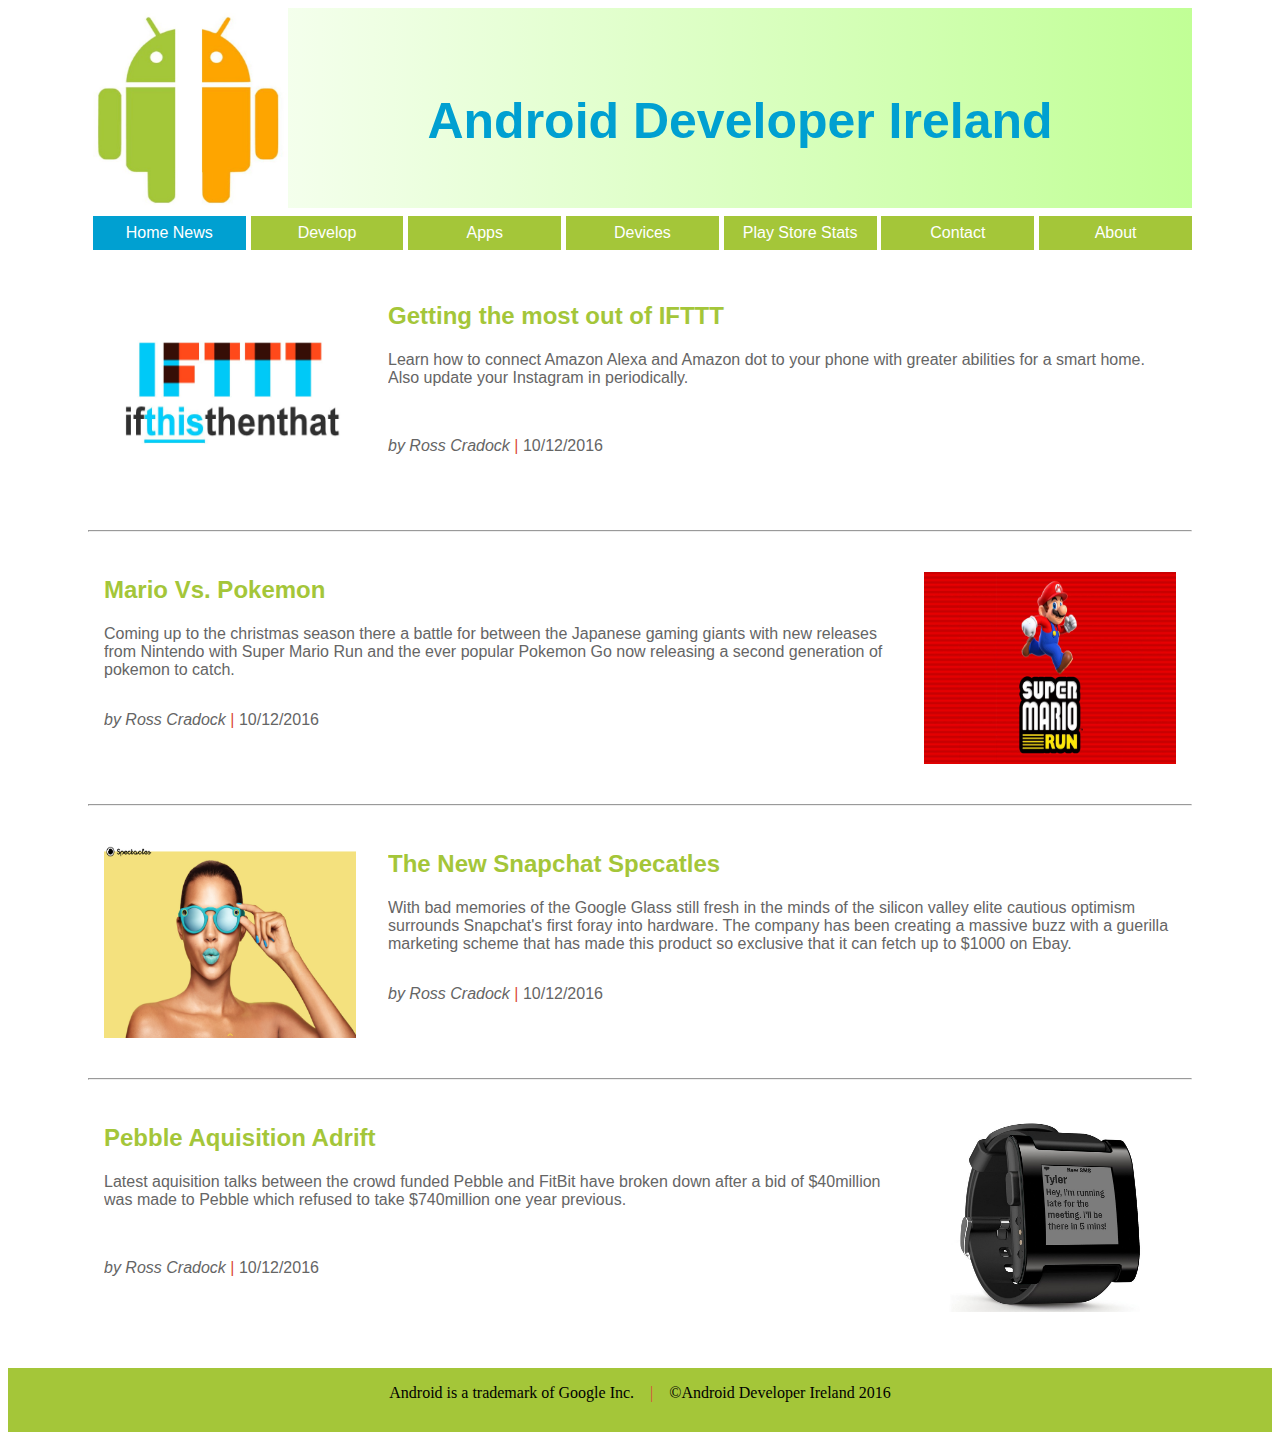
<file: index.html>
<!DOCTYPE html>
<html lang="en">
	<head>
		<meta charset="utf-8">
		<title>Android Dev Ireland</title>
		<style>
			@import "css/style.css"
		</style>
	</head>

	<body>
		<div id="container">
			<header>
				<img src="images/icon.jpg" alt="Android Icon" height="200" width="200">
				<h1>Android Developer Ireland</h1>
			</header>

			<nav>

				<ul>
					<li><a class="current_page">Home News</a></li>
					<li><a href="develop.html">Develop</a></li>
					<li><a href="apps.html">Apps</a></li>
					<li><a href="devices.html">Devices</a></li>
					<li><a href="playstorestats.html">Play Store Stats</a></li>
					<li><a href="contact.html">Contact</a></li>
					<li><a href="about.html">About</a></li>
				</ul>

			</nav>

			<section>

				<div class="article">
					<img src="images/ifttt.jpg" alt="Article Image">
					<div class="article_text">
						<h2><a href ="article.html">Getting the most out of IFTTT</a></h2>
						<p class="article_body">Learn how to connect Amazon Alexa and Amazon dot to your phone with greater abilities for a smart home.<br>
							Also update your Instagram in periodically.</p>
						<p class="article_info"><em>by Ross Cradock</em> <span>|</span> 10/12/2016</p>
					</div>
				</div>

				<hr>

				<div class="article">
					<div class="article_text">
						<h2><a href ="article.html">Mario Vs. Pokemon</a></h2>
						<p class="article_body">Coming up to the christmas season there a battle for between the Japanese gaming giants with new releases from Nintendo with
						Super Mario Run and the ever popular Pokemon Go now releasing a second generation of pokemon to catch.</p>
						<p class="article_info"><em>by Ross Cradock</em> <span>|</span> 10/12/2016</p>
					</div>
					<img src="images/mario.jpg" alt="Article Image">
				</div>

				<hr>

				<div class="article">
					<img src="images/spectales.png" alt="Article Image">
					<div class="article_text">
						<h2><a href ="article.html">The New Snapchat Specatles</a></h2>
						<p class="article_body">With bad memories of the Google Glass still fresh in the minds of the silicon valley elite cautious optimism surrounds
						Snapchat's first foray into hardware. The company has been creating a massive buzz with a guerilla marketing scheme that has made this product
						so exclusive that it can fetch up to &#36;1000 on Ebay.</p>
						<p class="article_info"><em>by Ross Cradock</em> <span>|</span> 10/12/2016</p>
					</div>
				</div>

				<hr>

				<div class="article">
					<div class="article_text">
						<h2><a href ="article.html">Pebble Aquisition Adrift</a></h2>
						<p class="article_body">Latest aquisition talks between the crowd funded Pebble and FitBit have broken down after a bid of &#36;40million was made
						to Pebble which refused to take &#36;740million one year previous.</p>
						<p class="article_info"><em>by Ross Cradock</em> <span>|</span> 10/12/2016</p>
					</div>
					<img src="images/pebble.jpg" alt="Article Image">
				</div>

			</section>
		</div>
		<footer>
			<p>Android is a trademark of Google Inc.&emsp;<span>|</span>&emsp;&copy;Android Developer Ireland 2016</p>
		</footer>
	</body>
</html>
</file>
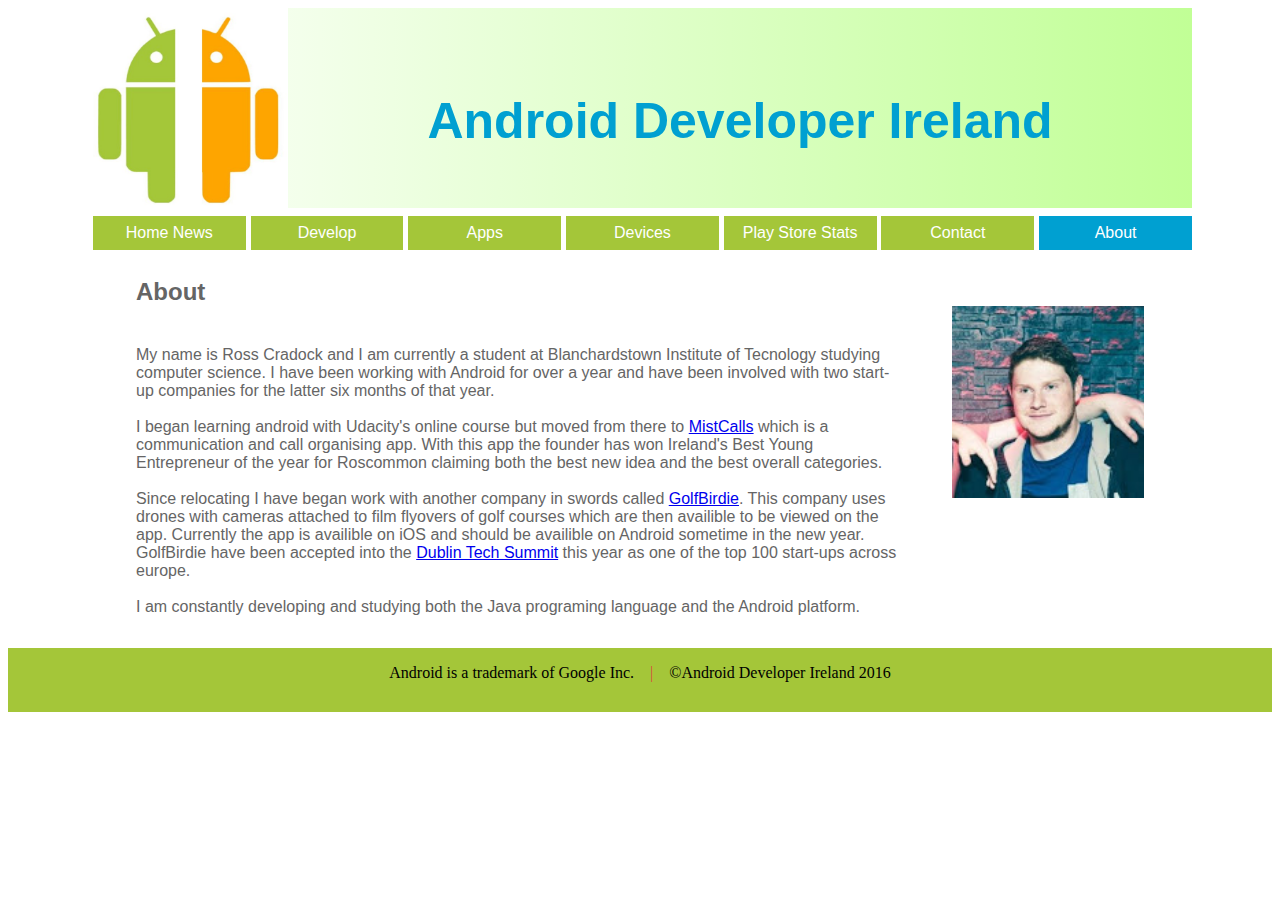
<file: about.html>
<!DOCTYPE html>
<html lang="en">
	<head>
		<meta charset="utf-8">
		<title>About</title>
		<style>
			@import "css/style.css";
			@import "css/contact.css";
		</style>
	</head>

	<body>
		<div id="container">
			<header>
				<img src="images/icon.jpg" alt="Android Icon" height="200" width="200">
				<h1>Android Developer Ireland</h1>
			</header>

			<nav>

				<ul>
					<li><a href="index.html">Home News</a></li>
					<li><a href="develop.html">Develop</a></li>
					<li><a href="apps.html">Apps</a></li>
					<li><a href="devices.html">Devices</a></li>
					<li><a href="playstorestats.html">Play Store Stats</a></li>
					<li><a href="contact.html">Contact</a></li>			
					<li><a class="current_page">About</a></li>
				</ul>

			</nav>

			<section>
				<img src="images/ross.jpg" alt="Profile Photo">
				<h2>About</h2>
				<br><br><br><br>
				<p>My name is Ross Cradock and I am currently a student at Blanchardstown Institute of Tecnology studying computer science.
					I have been working with Android for over a year and have been involved with two start-up companies for the latter six months of that year.<br><br>
					I began learning android with Udacity's online course but moved from there to <a href="http://mistcallsapp.com/">MistCalls</a> which is a communication
					and call organising app. With this app the founder has won Ireland's Best Young Entrepreneur of the year for Roscommon claiming both the best new idea
					and the best overall categories.<br><br>
					Since relocating I have began work with another company in swords called <a href="http://www.golfbirdie.ie/">GolfBirdie</a>. This company uses drones
					with cameras attached to film flyovers of golf courses which are then availible to be viewed on the app. Currently the app is availible on iOS and should
					be availible on Android sometime in the new year. GolfBirdie have been accepted into the <a href="http://dublintechsummit.com/">Dublin Tech Summit</a>
				 	this year as one of the top 100 start-ups across europe.<br><br>
					I am constantly developing and studying both the Java programing language and the Android platform.</p>
			</section>
		</div>
		<footer>
			<p>Android is a trademark of Google Inc.&emsp;<span>|</span>&emsp;&copy;Android Developer Ireland 2016</p>
		</footer>
	</body>
</html>
</file>
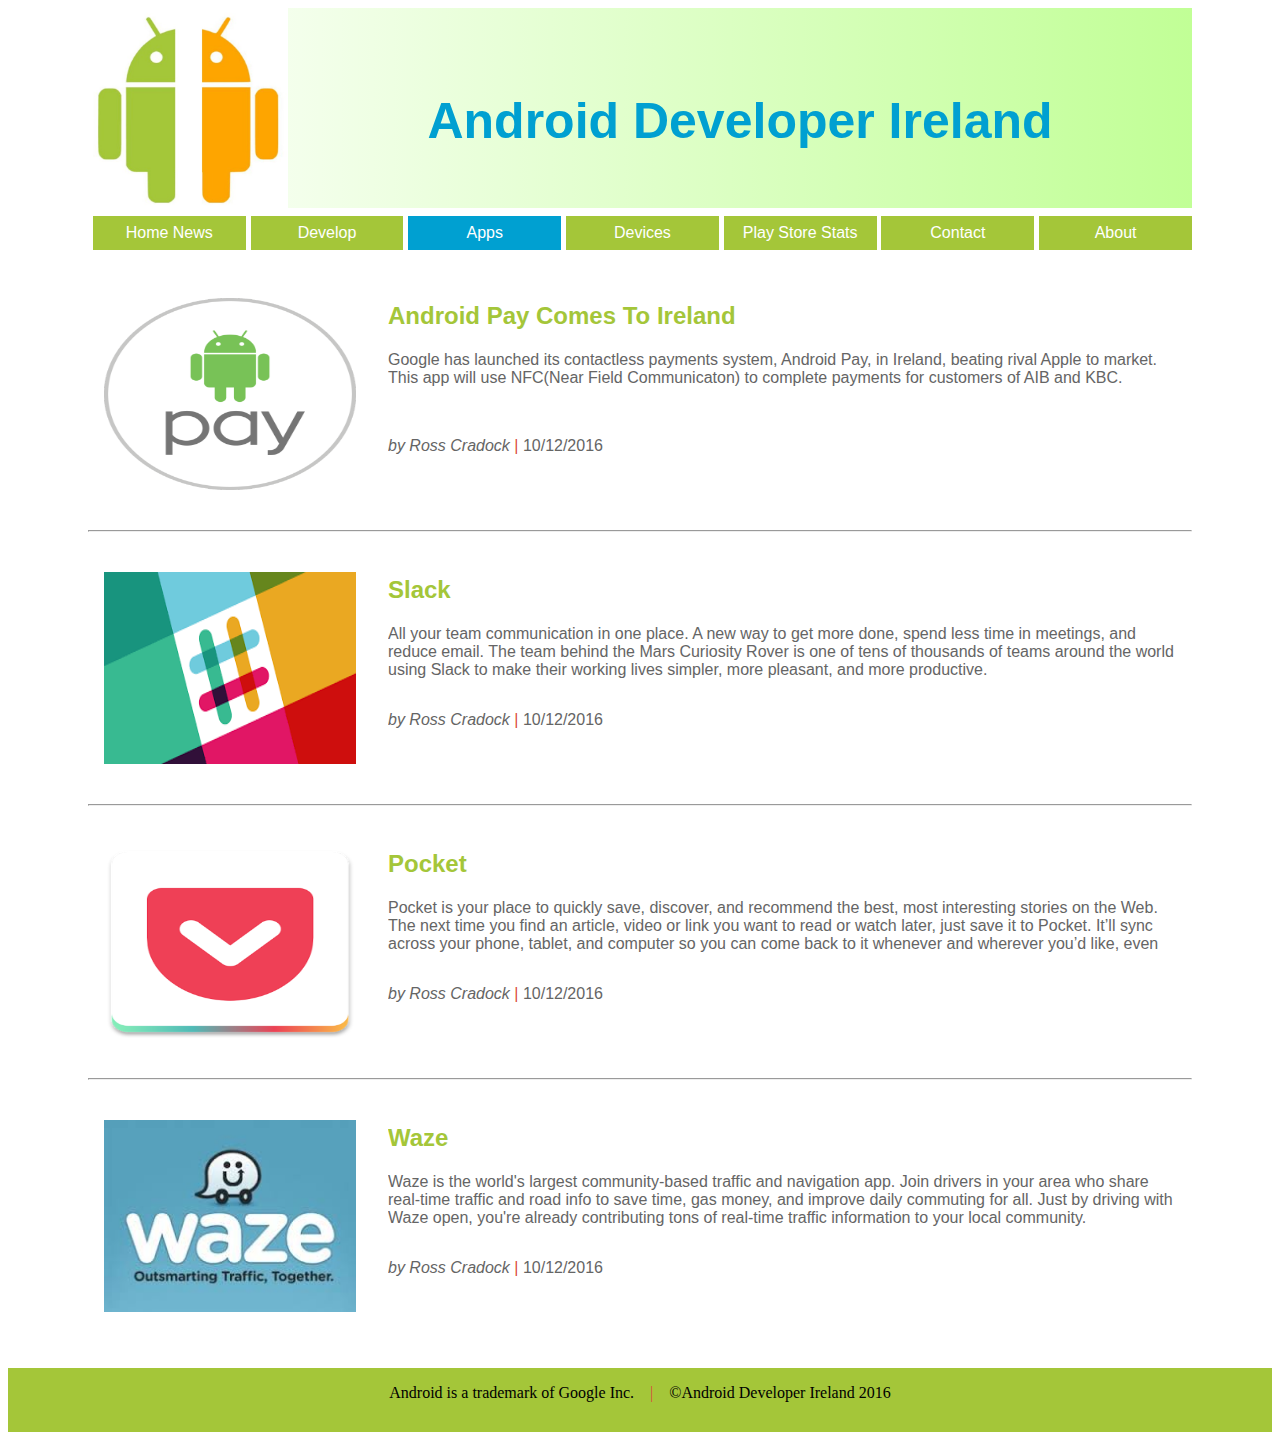
<file: apps.html>
<!DOCTYPE html>
<html lang="en">
	<head>
		<meta charset="utf-8">
		<title>Applications</title>
		<style>
			@import "css/style.css"
		</style>
	</head>

	<body>
		<div id="container">
			<header>
				<img src="images/icon.jpg" alt="Android Icon" height="200" width="200">
				<h1>Android Developer Ireland</h1>
			</header>

			<nav>

				<ul>
					<li><a href="index.html">Home News</a></li>
					<li><a href="develop.html">Develop</a></li>
					<li><a class="current_page">Apps</a></li>
					<li><a href="devices.html">Devices</a></li>
					<li><a href="playstorestats.html">Play Store Stats</a></li>
					<li><a href="contact.html">Contact</a></li>
					<li><a href="about.html">About</a></li>
				</ul>

			</nav>

			<section>

				<div class="article">
					<img src="images/pay.png" alt="Article Image">
					<div class="article_text">
						<h2><a href ="article.html">Android Pay Comes To Ireland</a></h2>
						<p class="article_body">Google has launched its contactless payments system, Android Pay, in Ireland, beating rival Apple to market. This app will
						use NFC(Near Field Communicaton) to complete payments for customers of AIB and KBC.</p>
						<p class="article_info"><em>by Ross Cradock</em> <span>|</span> 10/12/2016</p>
					</div>
				</div>

				<hr>

				<div class="article">
					<img src="images/slack.png" alt="Article Image">
					<div class="article_text">
						<h2><a href ="article.html">Slack</a></h2>
						<p class="article_body">All your team communication in one place. A new way to get more done, spend less time in meetings, and reduce email. 
						The team behind the Mars Curiosity Rover is one of tens of thousands of teams around the world using Slack to make their working lives simpler,
						more pleasant, and more productive.</p>
						<p class="article_info"><em>by Ross Cradock</em> <span>|</span> 10/12/2016</p>
					</div>
				</div>

				<hr>

				<div class="article">
					<img src="images/pocket.png" alt="Article Image">
					<div class="article_text">
						<h2><a href ="article.html">Pocket</a></h2>
						<p class="article_body">Pocket is your place to quickly save, discover, and recommend the best, most interesting stories on the Web.
						The next time you find an article, video or link you want to read or watch later, just save it to Pocket. It’ll sync across your phone,
						tablet, and computer so you can come back to it whenever and wherever you’d like, even when you’re offline.</p>
						<p class="article_info"><em>by Ross Cradock</em> <span>|</span> 10/12/2016</p>
					</div>
				</div>

				<hr>

				<div class="article">
					<img src="images/waze.jpg" alt="Article Image">
					<div class="article_text">
						<h2><a href ="article.html">Waze</a></h2>
						<p class="article_body">Waze is the world's largest community-based traffic and navigation app. Join drivers in your area who share 
							real-time traffic and road info to save time, gas money, and improve daily commuting for all. Just by driving with Waze open,
							you're already contributing tons of real-time traffic information to your local community.</p>
						<p class="article_info"><em>by Ross Cradock</em> <span>|</span> 10/12/2016</p>
					</div>
				</div>

			</section>
		</div>
		<footer>
			<p>Android is a trademark of Google Inc.&emsp;<span>|</span>&emsp;&copy;Android Developer Ireland 2016</p>
		</footer>
	</body>
</html>
</file>
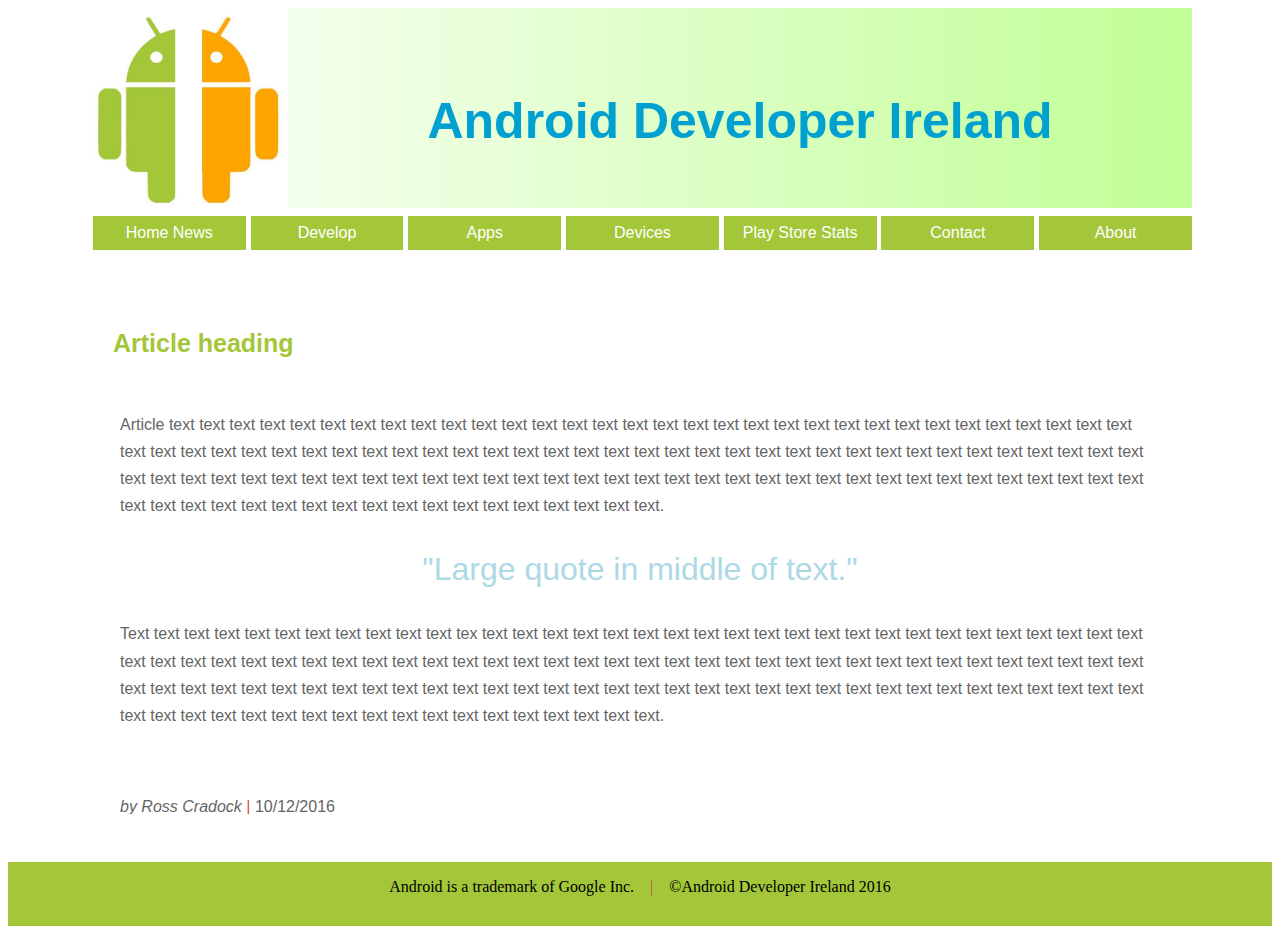
<file: article.html>
<!DOCTYPE html>
<html lang="en">
	<head>
		<meta charset="utf-8">
		<title>Android Dev Ireland</title>
		<style>
			@import "css/style.css";
			@import "css/article.css";
		</style>
	</head>

	<body>
		<div id="container">
			<header>
				<img src="images/icon.jpg" alt="Android Icon" height="200" width="200">
				<h1>Android Developer Ireland</h1>
			</header>
			
				<nav>
					<ul>
						<li><a href="index.html">Home News</a></li>
						<li><a href="develop.html">Develop</a></li>
						<li><a href="apps.html">Apps</a></li>
						<li><a href="devices.html">Devices</a></li>
						<li><a href="playstorestats.html">Play Store Stats</a></li>
						<li><a href="contact.html">Contact</a></li>
						<li><a href="about.html">About</a></li>
					</ul>
				</nav>

			<section>
				<h2>Article heading</h2>
				<p>Article text text text text text text text text text text text text text text text text
					text text text text text text text text text text text text text text text text text
					text text text text text text text text text text text text text text text text text
					text text text text text text text text text text text text text text text text text
					text text text text text text text text text text text text text text text text text
					text text text text text text text text text text text text text text text text text
					text text text text text text text text text text text text text text text text text.</p>
				<span id="quote">"Large quote in middle of text."</span>
				<p>Text text text text text text text text text text text tex text text text text text text
					text text text text text text text text text text text text text text text text text
					text text text text text text text text text text text text text text text text text
					text text text text text text text text text text text text text text text text text
					text text text text text text text text text text text text text text text text text
					text text text text text text text text text text text text text text text text text
					text text text text text text text text text text text text text text text text text.</p>
				<p class="article_info"><em>by Ross Cradock</em> <span>|</span> 10/12/2016</p>
				
			</section>
		</div>
		<footer>
			<p>Android is a trademark of Google Inc.&emsp;<span>|</span>&emsp;&copy;Android Developer Ireland 2016</p>
		</footer>
	</body>
</html>
</file>
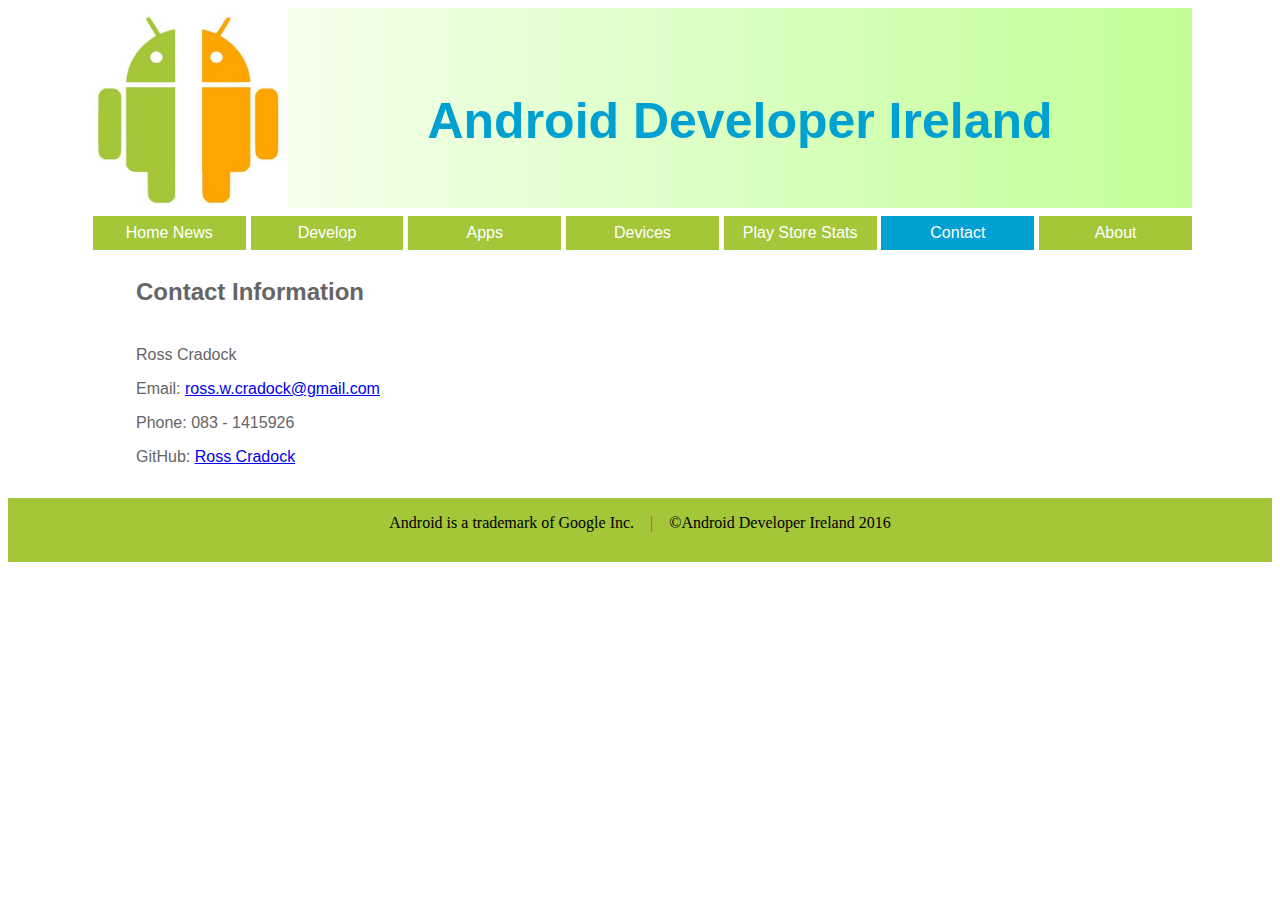
<file: contact.html>
<!DOCTYPE html>
<html lang="en">
	<head>
		<meta charset="utf-8">
		<title>Contact</title>
		<style>
			@import "css/style.css";
			@import "css/contact.css";
		</style>
	</head>

	<body>
		<div id="container">
			<header>
				<img src="images/icon.jpg" alt="Android Icon" height="200" width="200">
				<h1>Android Developer Ireland</h1>
			</header>

			<nav>

				<ul>
					<li><a href="index.html">Home News</a></li>
					<li><a href="develop.html">Develop</a></li>
					<li><a href="apps.html">Apps</a></li>
					<li><a href="devices.html">Devices</a></li>
					<li><a href="playstorestats.html">Play Store Stats</a></li>
					<li><a class="current_page">Contact</a></li>
					<li><a href="about.html">About</a></li>
				</ul>

			</nav>

			<section>
				<h2>Contact Information</h2>
				<br><br><br><br>
				<p>Ross Cradock</p>
				<p>Email: <a href="mailto:ross.w.cradock@gmail.com">ross.w.cradock@gmail.com</a></p>
				<p>Phone: 083 - 1415926</p>
				<p>GitHub: <a href="https://github.com/RossCradock">Ross Cradock</a></p>
		
			</section>
		</div>
		<footer>
			<p>Android is a trademark of Google Inc.&emsp;<span>|</span>&emsp;&copy;Android Developer Ireland 2016</p>
		</footer>
	</body>
</html>
</file>
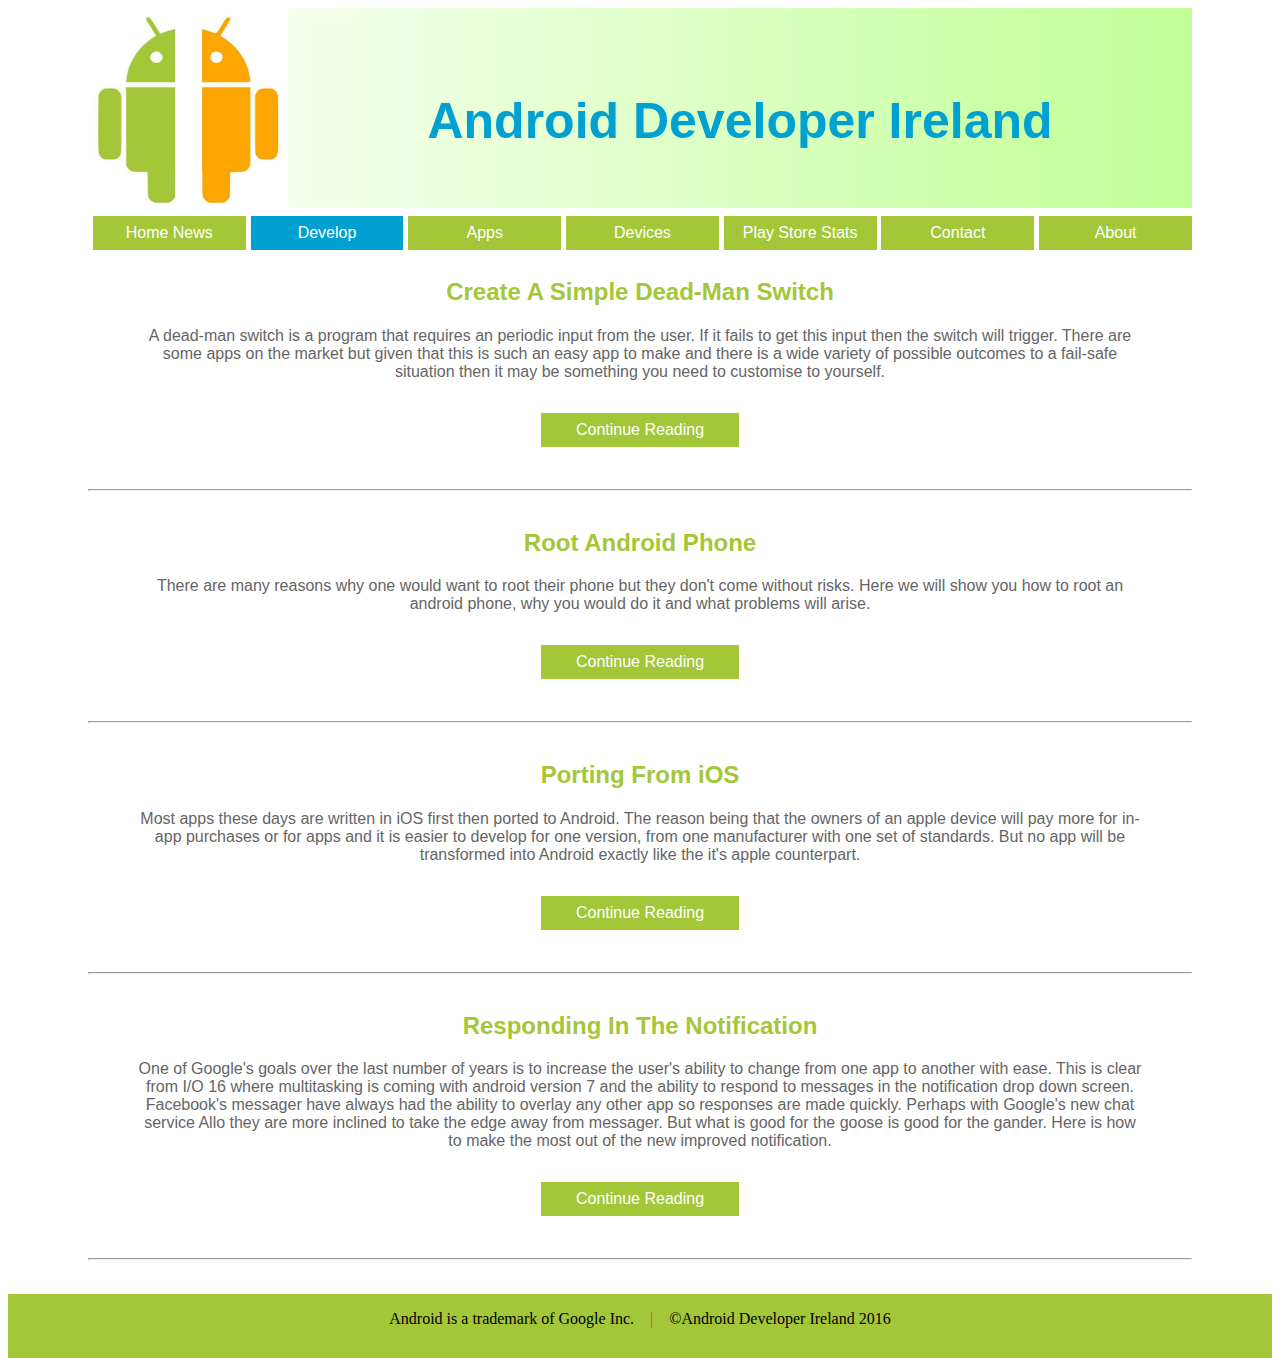
<file: develop.html>
<!DOCTYPE html>
<html lang="en">
	<head>
		<meta charset="utf-8">
		<title>Develop</title>
		<style>
			@import "css/style.css";
			@import "css/develop.css";
		</style>
	</head>

	<body>
		<div id="container">
			<header>
				<img src="images/icon.jpg" alt="Android Icon" height="200" width="200">
				<h1>Android Developer Ireland</h1>
			</header>

			<nav>

				<ul>
					<li><a href="index.html">Home News</a></li>
					<li><a class="current_page">Develop</a></li>
					<li><a href="apps.html">Apps</a></li>
					<li><a href="devices.html">Devices</a></li>
					<li><a href="playstorestats.html">Play Store Stats</a></li>
					<li><a href="contact.html">Contact</a></li>
					<li><a href="about.html">About</a></li>
				</ul>

			</nav>

			<section>

				<div class="develop_article">
					<div class="develop_article_text">
						<h2><a href ="article.html">Create A Simple Dead-Man Switch</a></h2>
						<p class="develop_article_body">A dead-man switch is a program that requires an periodic input from the user. If it fails to 
						get this input then the switch will trigger. There are some apps on the market but given that this is such an easy app to make and 
						there is a wide variety of possible outcomes to a fail-safe situation then it may be something you need to customise to yourself.</p>
						<div class="button_container">
							<span class="button_space"></span>
							<p><a href="article.html">Continue Reading</a></p>
							<span class="button_space"></span>
						</div>
					</div>
				</div>
				
				<br>
				<hr>
				<br>
				
				<div class="develop_article">
					<div class="develop_article_text">
						<h2><a href ="article.html">Root Android Phone</a></h2>
						<p class="develop_article_body">There are many reasons why one would want to root their phone but they don't come without risks. Here we
						will show you how to root an android phone, why you would do it and what problems will arise.</p>
						<div class="button_container">
							<span class="button_space"></span>
							<p><a href="article.html">Continue Reading</a></p>
							<span class="button_space"></span>
						</div>
					</div>
				</div>
				
				<br>
				<hr>
				<br>
				
				<div class="develop_article">
					<div class="develop_article_text">
						<h2><a href ="article.html">Porting From iOS</a></h2>
						<p class="develop_article_body">Most apps these days are written in iOS first then ported to Android. The reason being that the owners of an apple
						device will pay more for in-app purchases or for apps and it is easier to develop for one version, from one manufacturer with one set of standards.
						But no app will be transformed into Android exactly like the it's apple counterpart.</p>
						<div class="button_container">
							<span class="button_space"></span>
							<p><a href="article.html">Continue Reading</a></p>
							<span class="button_space"></span>
						</div>
					</div>
				</div>
				
				<br>
				<hr>
				<br>
				
				<div class="develop_article">
					<div class="develop_article_text">
						<h2><a href ="article.html">Responding In The Notification</a></h2>
						<p class="develop_article_body">One of Google's goals over the last number of years is to increase the user's ability to change from one app to another 
						with ease. This is clear from I/O 16 where multitasking is coming with android version 7 and the ability to respond to messages in the notification drop
						down screen. Facebook's messager have always had the ability to overlay any other app so responses are made quickly. Perhaps with Google's new chat service
						Allo they are more inclined to take the edge away from messager. But what is good for the goose is good for the gander. Here is how to make the most out
						of the new improved notification.</p>
						<div class="button_container">
							<span class="button_space"></span>
							<p><a href="article.html">Continue Reading</a></p>
							<span class="button_space"></span>
						</div>
					</div>
				</div>
				
				<br>
				<hr>
				<br>
				
			</section>
		</div>
		<footer>
			<p>Android is a trademark of Google Inc.&emsp;<span>|</span>&emsp;&copy;Android Developer Ireland 2016</p>
		</footer>
	</body>
</html>
</file>
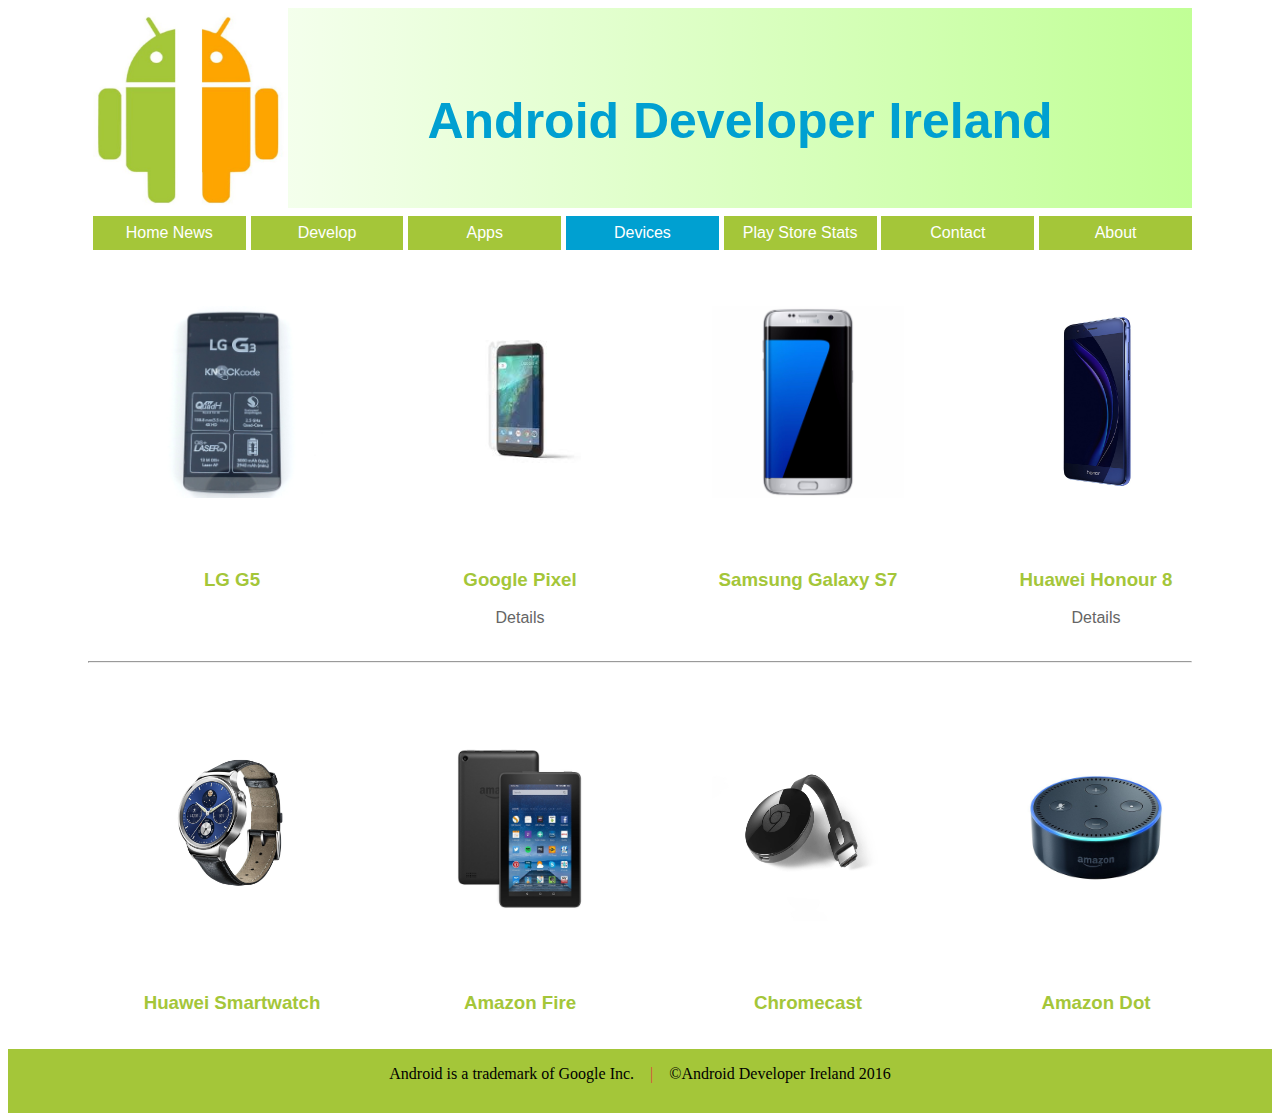
<file: devices.html>
<!DOCTYPE html>
<html lang="en">
	<head>
		<meta charset="utf-8">
		<title>Devices</title>
		<style>
			@import "css/style.css";
			@import "css/devices.css";
		</style>
	</head>

	<body>
		<div id="container">
			<header>
				<img src="images/icon.jpg" alt="Android Icon" height="200" width="200">
				<h1>Android Developer Ireland</h1>
			</header>

			<nav>

				<ul>
					<li><a href="index.html">Home News</a></li>
					<li><a href="develop.html">Develop</a></li>
					<li><a href="apps.html">Apps</a></li>
					<li><a class="current_page">Devices</a></li>
					<li><a href="playstorestats.html">Play Store Stats</a></li>
					<li><a href="contact.html">Contact</a></li>
					<li><a href="about.html">About</a></li>
				</ul>

			</nav>

			<section>
				<div class="device_row">
					<div class="device_entry">
						<img src="images/lgg5.jpg" alt="Device Image">
						<h3 class="device_name"><a href="article.html">LG G5</a></h3>
					</div>
					
					<div class="device_entry">
						<img src="images/pixel.jpg" alt="Device Image">
						<h3 class="device_name"><a href="article.html">Google Pixel</a></h3>
						<p class="device_details">Details</p>
					</div>
					
					<div class="device_entry">
						<img src="images/galaxy.jpg" alt="Device Image">
						<h3 class="device_name"><a href="article.html">Samsung Galaxy S7</a></h3>
					</div>
					
					<div class="device_entry">
						<img src="images/huawei.jpg" alt="Device Image">
						<h3 class="device_name"><a href="article.html">Huawei Honour 8</a></h3>
						<p class="device_details">Details</p>
					</div>
				</div>
				
				<br>
				<hr>
				<br>
				
				<div class="device_row">
					<div class="device_entry">
						<img src="images/watch.jpg" alt="Device Image">
						<h3 class="device_name"><a href="article.html">Huawei Smartwatch</a></h3>
					</div>
					
					<div class="device_entry">
						<img src="images/fire.jpg" alt="Device Image">
						<h3 class="device_name"><a href="article.html">Amazon Fire</a></h3>
					</div>
					
					<div class="device_entry">
						<img src="images/cast.jpg" alt="Device Image">
						<h3 class="device_name"><a href="article.html">Chromecast</a></h3>
					</div>
					
					<div class="device_entry">
						<img src="images/dot.jpg" alt="Device Image">
						<h3 class="device_name"><a href="article.html">Amazon Dot</a></h3>
					</div>
				</div>
				
			</section>
		</div>
		<footer>
			<p>Android is a trademark of Google Inc.&emsp;<span>|</span>&emsp;&copy;Android Developer Ireland 2016</p>
		</footer>
	</body>
</html>
</file>
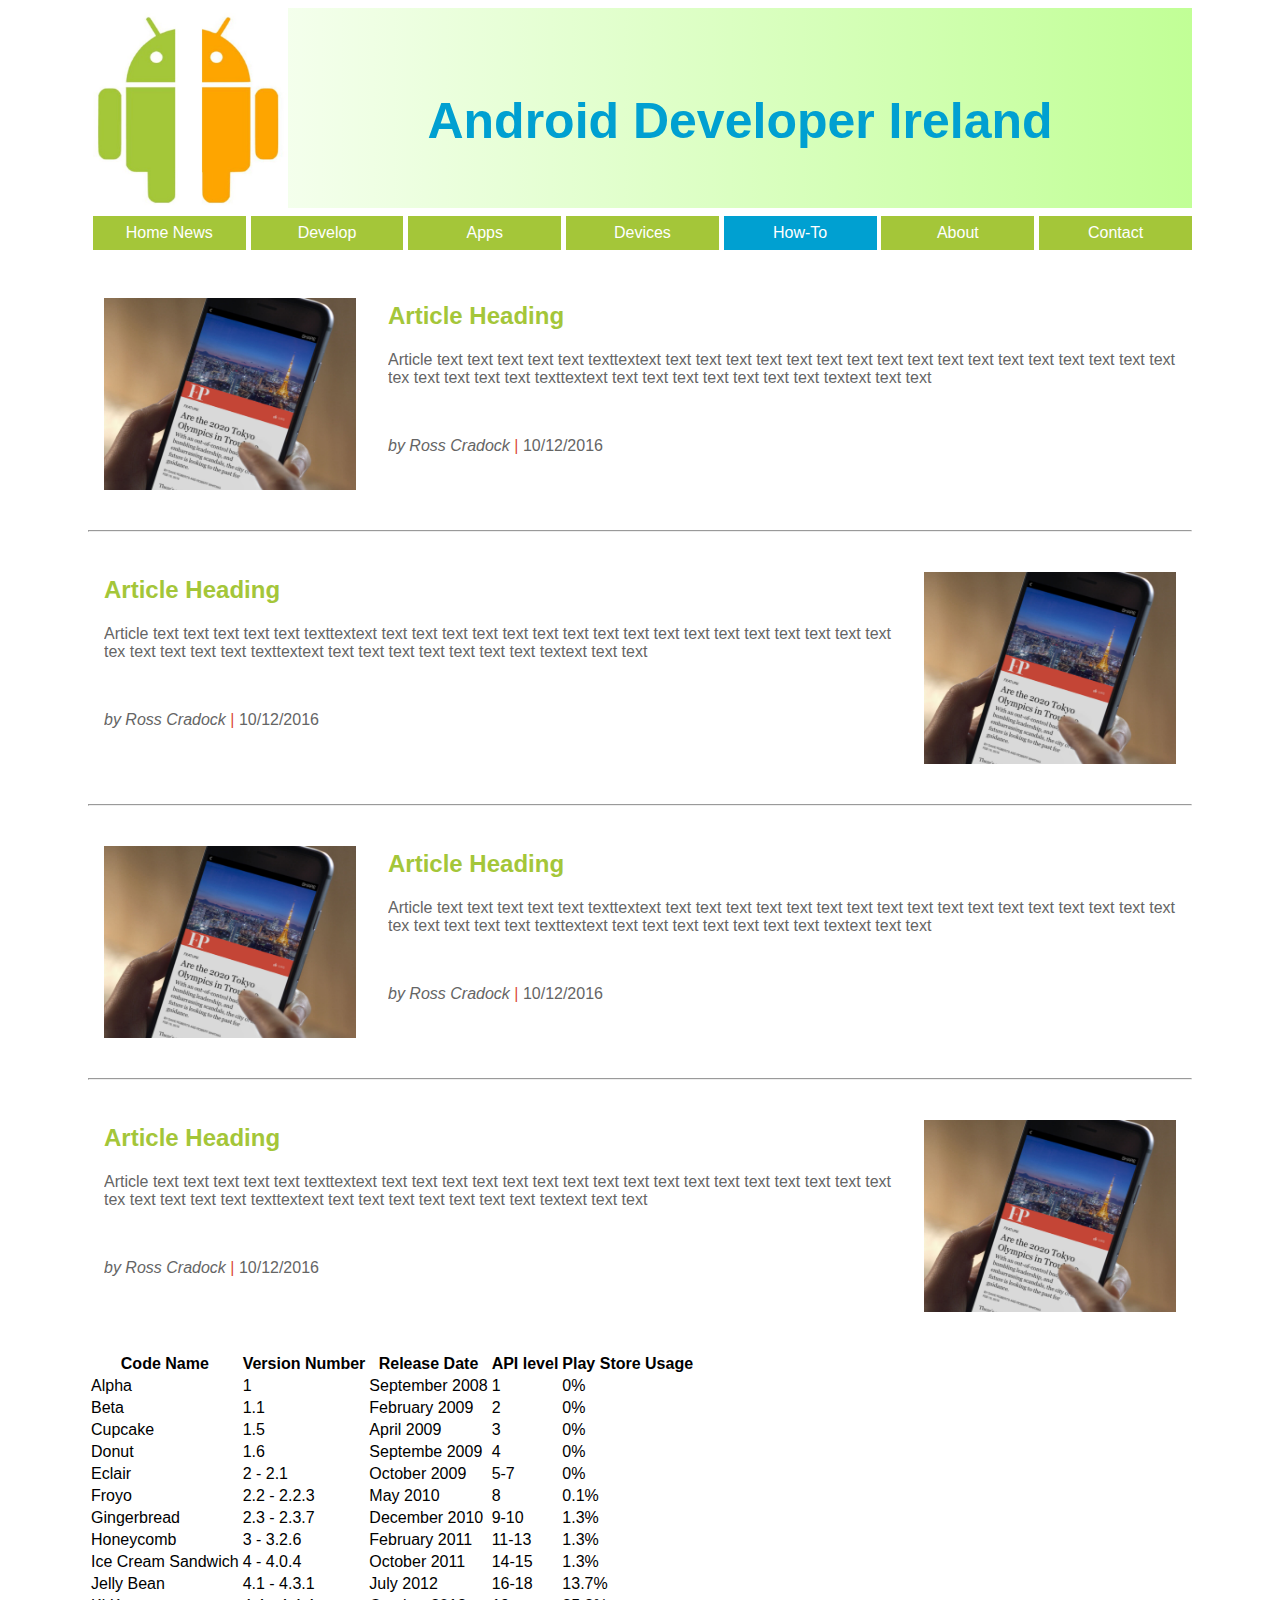
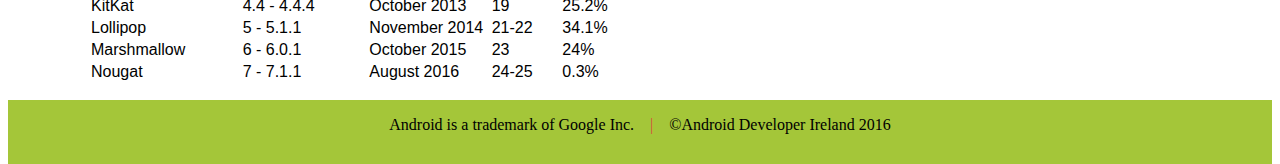
<file: howto.html>
<!DOCTYPE html>
<html lang="en">
	<head>
		<meta charset="utf-8">
		<title>How-To</title>
		<style>
			@import "css/style.css";
			@import "css/style.css";
		</style>
	</head>

	<body>
		<div id="container">
			
			<header>
				<img src="images/icon.jpg" alt="Android Icon" height="200" width="200">
				<h1>Android Developer Ireland</h1>
			</header>

			<nav>
				<ul>
					<li><a href="index.html">Home News</a></li>
					<li><a href="develop.html">Develop</a></li>
					<li><a href="apps.html">Apps</a></li>
					<li><a href="devices.html">Devices</a></li>
					<li><a class="current_page">How-To</a></li>
					<li><a href="about.html">About</a></li>
					<li><a href="contact.html">Contact</a></li>
				</ul>
			</nav>
			
			<div class="section_aside">

				<section>
					<div class="article">
						<img src="images/articleImage.jpg" alt="Article Image">
						<div class="article_text">
							<h2><a href ="article.html">Article Heading</a></h2>
							<p class="article_body">Article text text  text text text texttextext text text text text text text text text
							  text text text text text text text text text tex  text  text text text texttextext text text text  text text text text
							  textext text text </p>
							<p class="article_info"><em>by Ross Cradock</em> <span>|</span> 10/12/2016</p>
						</div>
					</div>

					<hr>

					<div class="article">
						<div class="article_text">
							<h2><a href ="article.html">Article Heading</a></h2>
							<p class="article_body">Article text text  text text text texttextext text text text text text text text text
							  text text text text text text text text text tex  text  text text text texttextext text text text  text text text text
							  textext text text </p>
							<p class="article_info"><em>by Ross Cradock</em> <span>|</span> 10/12/2016</p>
						</div>
						<img src="images/articleImage.jpg" alt="Article Image">
					</div>

					<hr>

					<div class="article">
						<img src="images/articleImage.jpg" alt="Article Image">
						<div class="article_text">
							<h2><a href ="article.html">Article Heading</a></h2>
							<p class="article_body">Article text text  text text text texttextext text text text text text text text text
							  text text text text text text text text text tex  text  text text text texttextext text text text  text text text text
							  textext text text </p>
							<p class="article_info"><em>by Ross Cradock</em> <span>|</span> 10/12/2016</p>
						</div>
					</div>

					<hr>

					<div class="article">
						<div class="article_text">
							<h2><a href ="article.html">Article Heading</a></h2>
							<p class="article_body">Article text text  text text text texttextext text text text text text text text text
							  text text text text text text text text text tex  text  text text text texttextext text text text  text text text text
							  textext text text </p>
							<p class="article_info"><em>by Ross Cradock</em> <span>|</span> 10/12/2016</p>
						</div>
						<img src="images/articleImage.jpg" alt="Article Image">
					</div>
				</section>

				<aside>
					<table>
						<tr>
							<th>Code Name</th>
							<th>Version Number</th>
							<th>Release Date</th>
							<th>API level</th>
							<th>Play Store Usage</th>
						</tr>
						<tr>
							<td>Alpha</td>
							<td>1</td>
							<td>September 2008</td>
							<td>1</td>
							<td>0%</td>
						</tr>
						<tr>
							<td>Beta</td>
							<td>1.1</td>
							<td>February 2009</td>
							<td>2</td>
							<td>0%</td>
						</tr>
						<tr>
							<td>Cupcake</td>
							<td>1.5</td>
							<td>April 2009</td>
							<td>3</td>
							<td>0%</td>
						</tr>
						<tr>
							<td>Donut</td>
							<td>1.6</td>
							<td>Septembe 2009</td>
							<td>4</td>
							<td>0%</td>
						</tr>
						<tr>
							<td>Eclair</td>
							<td>2 - 2.1</td>
							<td>October 2009</td>
							<td>5-7</td>
							<td>0%</td>
						</tr>
						<tr>
							<td>Froyo</td>
							<td>2.2 - 2.2.3</td>
							<td>May 2010</td>
							<td>8</td>
							<td>0.1%</td>
						</tr>
						<tr>
							<td>Gingerbread</td>
							<td>2.3 - 2.3.7</td>
							<td>December 2010</td>
							<td>9-10</td>
							<td>1.3%</td>
						</tr>
						<tr>
							<td>Honeycomb</td>
							<td>3 - 3.2.6</td>
							<td>February 2011</td>
							<td>11-13</td>
							<td>1.3%</td>
						</tr>
						<tr>
							<td>Ice Cream Sandwich</td>
							<td>4 - 4.0.4</td>
							<td>October 2011</td>
							<td>14-15</td>
							<td>1.3%</td>
						</tr>
						<tr>
							<td>Jelly Bean</td>
							<td>4.1 - 4.3.1</td>
							<td>July 2012</td>
							<td>16-18</td>
							<td>13.7%</td>
						</tr>
						<tr>
							<td>KitKat</td>
							<td>4.4 - 4.4.4</td>
							<td>October 2013</td>
							<td>19</td>
							<td>25.2%</td>
						</tr>
						<tr>
							<td>Lollipop</td>
							<td>5 - 5.1.1</td>
							<td>November 2014</td>
							<td>21-22</td>
							<td>34.1%</td>
						</tr>
						<tr>
							<td>Marshmallow</td>
							<td>6 - 6.0.1</td>
							<td>October 2015</td>
							<td>23</td>
							<td>24%</td>
						</tr>
						<tr>
							<td>Nougat</td>
							<td>7 - 7.1.1</td>
							<td>August 2016</td>
							<td>24-25</td>
							<td>0.3%</td>
						</tr>
					</table>
					
				</aside>
			</div>
		</div>
		
		<footer>
			<p>Android is a trademark of Google Inc.&emsp;<span>|</span>&emsp;&copy;Android Developer Ireland 2016</p>
		</footer>
		
	</body>
</html>
</file>
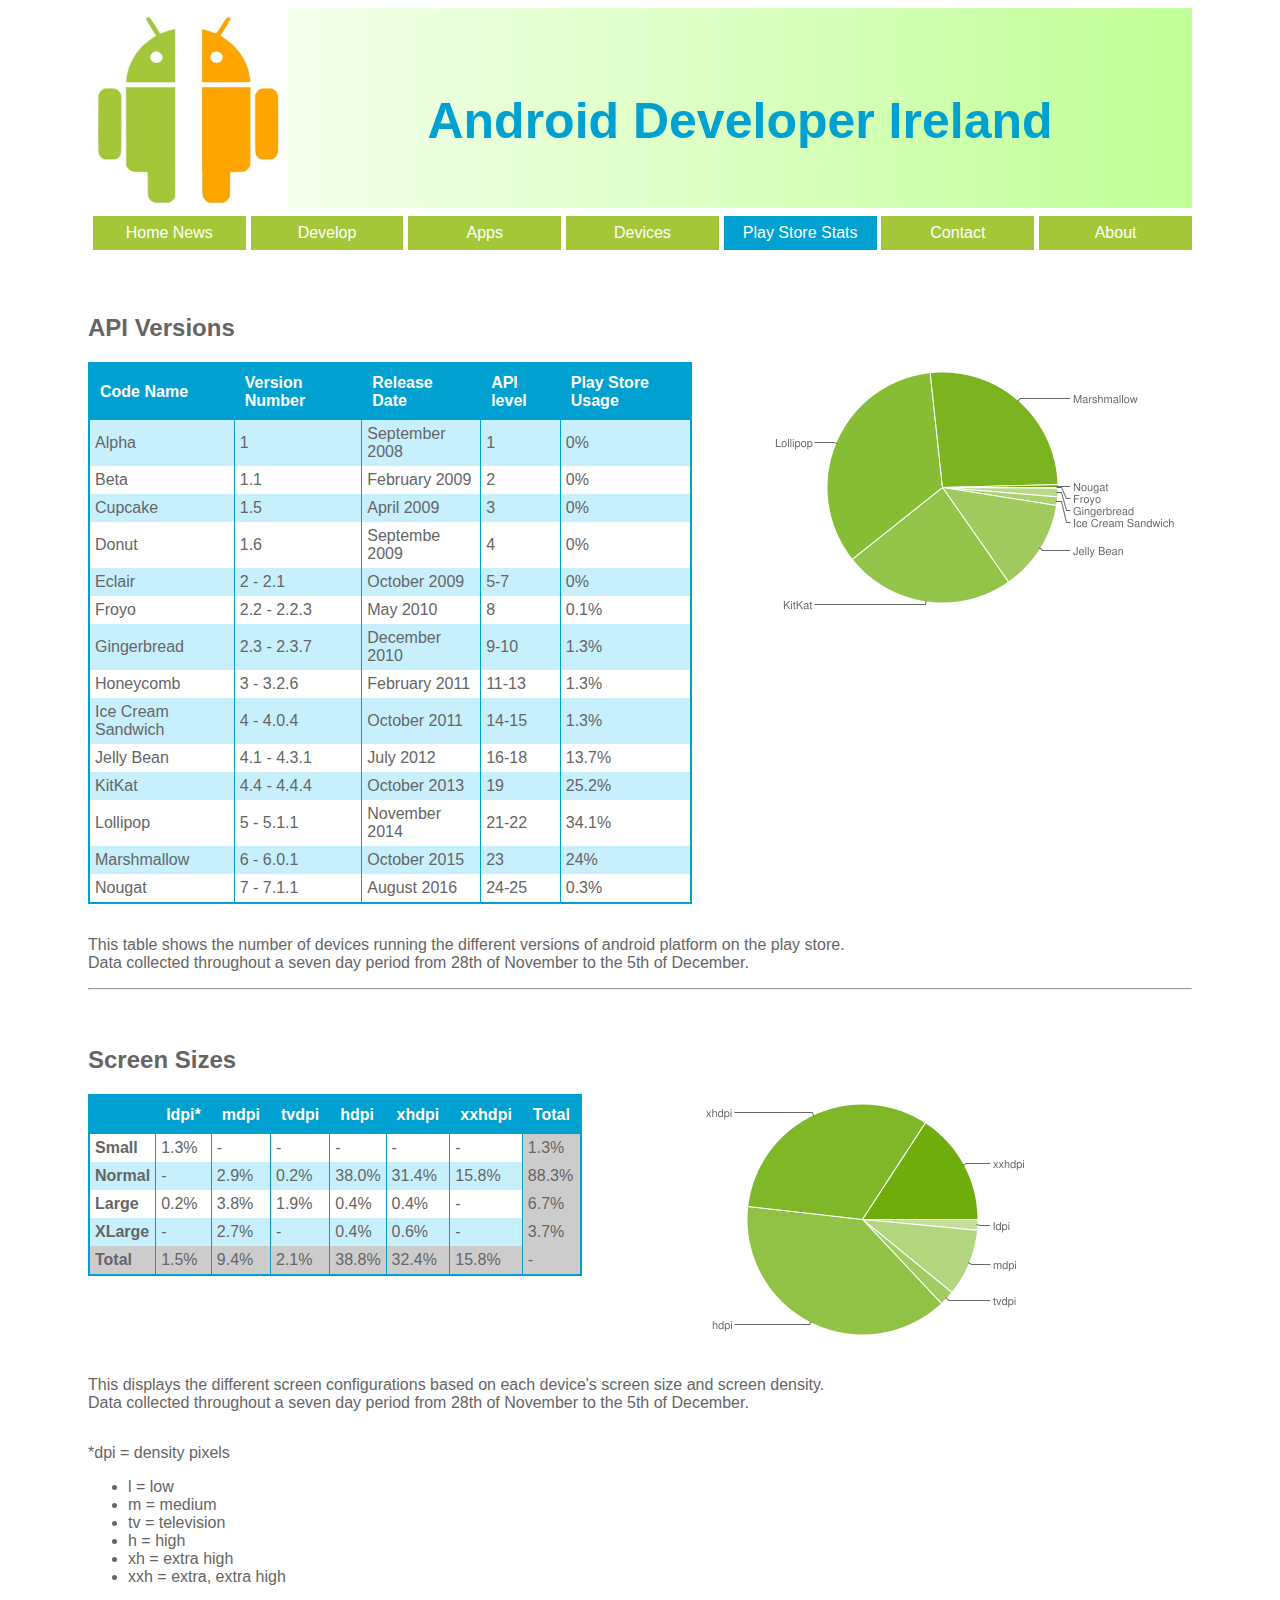
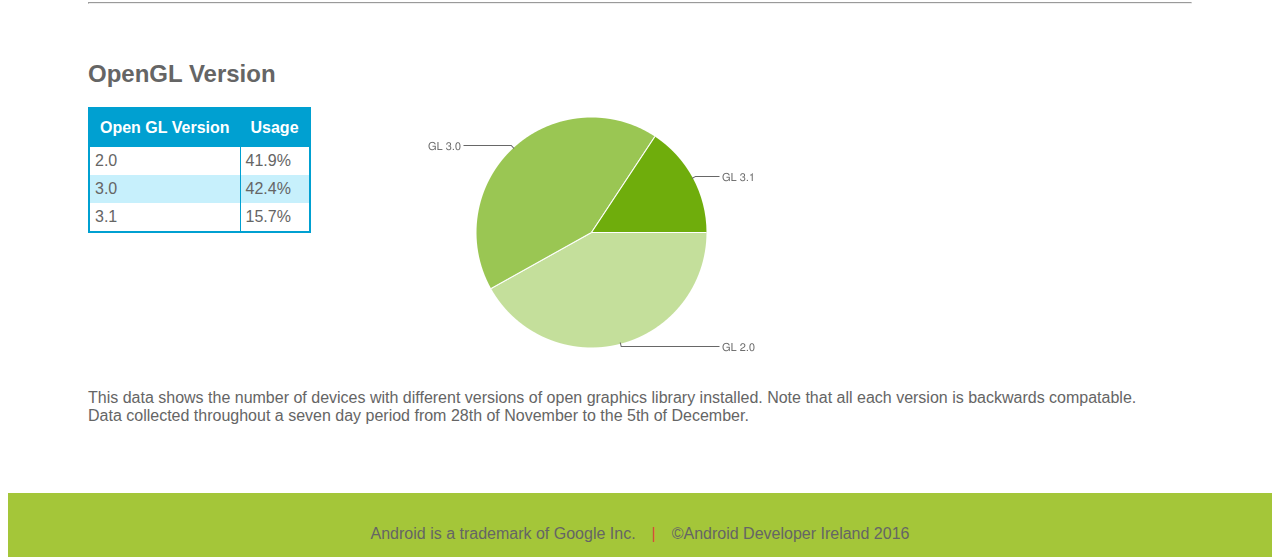
<file: playstorestats.html>
<!DOCTYPE html>
<html lang="en">
	<head>
		<meta charset="utf-8">
		<title>Stats</title>
		<style>
			@import "css/style.css";
			@import "css/playstorestats.css";
		</style>
	</head>

	<body>
		<div id="container">
			<header>
				<img src="images/icon.jpg" alt="Android Icon" height="200" width="200">
				<h1>Android Developer Ireland</h1>
			</header>

			<nav>

				<ul>
					<li><a href="index.html">Home News</a></li>
					<li><a href="develop.html">Develop</a></li>
					<li><a href="apps.html">Apps</a></li>
					<li><a href="devices.html">Devices</a></li>
					<li><a class="current_page">Play Store Stats</a></li>
					<li><a href="contact.html">Contact</a></li>
					<li><a href="about.html">About</a></li>
				</ul>

			</nav>
			
			<br>
			<br>
			
			<div class="stat_entry">
				<h2>API Versions</h2>
				<div class="table_image">
					<div class="table_container">
						
						<table>
							<tr>
								<th>Code Name</th>
								<th>Version Number</th>
								<th>Release Date</th>
								<th>API level</th>
								<th>Play Store Usage</th>
							</tr>
							<tr class="alt">
								<td>Alpha</td>
								<td>1</td>
								<td>September 2008</td>
								<td>1</td>
								<td>0%</td>
							</tr>
							<tr>
								<td>Beta</td>
								<td>1.1</td>
								<td>February 2009</td>
								<td>2</td>
								<td>0%</td>
							</tr>
							<tr class="alt">
								<td>Cupcake</td>
								<td>1.5</td>
								<td>April 2009</td>
								<td>3</td>
								<td>0%</td>
							</tr>
							<tr>
								<td>Donut</td>
								<td>1.6</td>
								<td>Septembe 2009</td>
								<td>4</td>
								<td>0%</td>
							</tr>
							<tr class="alt">
								<td>Eclair</td>
								<td>2 - 2.1</td>
								<td>October 2009</td>
								<td>5-7</td>
								<td>0%</td>
							</tr>
							<tr>
								<td>Froyo</td>
								<td>2.2 - 2.2.3</td>
								<td>May 2010</td>
								<td>8</td>
								<td>0.1%</td>
							</tr>
							<tr class="alt">
								<td>Gingerbread</td>
								<td>2.3 - 2.3.7</td>
								<td>December 2010</td>
								<td>9-10</td>
								<td>1.3%</td>
							</tr>
							<tr>
								<td>Honeycomb</td>
								<td>3 - 3.2.6</td>
								<td>February 2011</td>
								<td>11-13</td>
								<td>1.3%</td>
							</tr>
							<tr class="alt">
								<td>Ice Cream Sandwich</td>
								<td>4 - 4.0.4</td>
								<td>October 2011</td>
								<td>14-15</td>
								<td>1.3%</td>
							</tr>
							<tr>
								<td>Jelly Bean</td>
								<td>4.1 - 4.3.1</td>
								<td>July 2012</td>
								<td>16-18</td>
								<td>13.7%</td>
							</tr>
							<tr class="alt">
								<td>KitKat</td>
								<td>4.4 - 4.4.4</td>
								<td>October 2013</td>
								<td>19</td>
								<td>25.2%</td>
							</tr>
							<tr>
								<td>Lollipop</td>
								<td>5 - 5.1.1</td>
								<td>November 2014</td>
								<td>21-22</td>
								<td>34.1%</td>
							</tr>
							<tr class="alt">
								<td>Marshmallow</td>
								<td>6 - 6.0.1</td>
								<td>October 2015</td>
								<td>23</td>
								<td>24%</td>
							</tr>
							<tr>
								<td>Nougat</td>
								<td>7 - 7.1.1</td>
								<td>August 2016</td>
								<td>24-25</td>
								<td>0.3%</td>
							</tr>
						</table>
						
					</div>
					<img src="images/version_chart.png" alt="Version Pie Chart" height="250" width="500">
				</div>
				<p>This table shows the number of devices running the different versions of android platform on the play store.<br>
					Data collected throughout a seven day period from 28th of November to the 5th of December.</p>
			</div>
			<hr>
			<br>
			<br>

			<div class="stat_entry">
				<h2>Screen Sizes</h2>
				<div class="table_image">
					<div class="table_container">

						<table>
							<tr>
								<th id="empty_heading"></th>
								<th>ldpi*</th>
								<th>mdpi</th>
								<th>tvdpi</th>
								<th>hdpi</th>
								<th>xhdpi</th>
								<th>xxhdpi</th>
								<th class="total">Total</th>
							</tr>
							<tr>
								<td class="heading"><strong>Small</strong></td>
								<td>1.3%</td>
								<td>-</td>
								<td>-</td>
								<td>-</td>
								<td>-</td>
								<td>-</td>
								<td class="total">1.3%</td>
							</tr>
							<tr class="alt">
								<td class="heading"><strong>Normal</strong></td>
								<td>-</td>
								<td>2.9%</td>
								<td>0.2%</td>
								<td>38.0%</td>
								<td>31.4%</td>
								<td>15.8%</td>
								<td class="total">88.3%</td>
							</tr>
							<tr>
								<td class="heading"><strong>Large</strong></td>
								<td>0.2%</td>
								<td>3.8%</td>
								<td>1.9%</td>
								<td>0.4%</td>
								<td>0.4%</td>
								<td>-</td>
								<td class="total">6.7%</td>
							</tr>
							<tr class="alt">
								<td class="heading"><strong>XLarge</strong></td>
								<td>-</td>
								<td>2.7%</td>
								<td>-</td>
								<td>0.4%</td>
								<td>0.6%</td>
								<td>-</td>
								<td class="total">3.7%</td>
							</tr>
							<tr>
								<td class="total"><strong>Total</strong></td>
								<td class="total">1.5%</td>
								<td class="total">9.4%</td>
								<td class="total">2.1%</td>
								<td class="total">38.8%</td>
								<td class="total">32.4%</td>
								<td class="total">15.8%</td>
								<td class="total"> - </td>
							</tr>
						</table>	
						
					</div>
					<img class="smaller_table_image" src="images/pixel_density_chart.png" alt="Pixel Density Pie Chart">
				</div>
				<p>This displays the different screen configurations based on each device's screen size and screen density. <br>
					Data collected throughout a seven day period from 28th of November to the 5th of December.</p>
				<p>*dpi = density pixels</p>
				<ul>
					<li>l = low</li>
					<li>m = medium</li>
					<li>tv = television</li>
					<li>h = high</li>
					<li>xh = extra high</li>
					<li>xxh = extra, extra high</li>
				</ul>
			</div>
			
			<hr>
			<br>
			<br>

			<div class="stat_entry">
				<h2>OpenGL Version</h2>
				<div class="table_image">
					<div class="table_container">

						<table>
							<tr>
								<th>Open GL Version</th>
								<th>Usage</th>
							</tr>
							<tr>
								<td>2.0</td>
								<td>41.9%</td>
							</tr>
							<tr class="alt">
								<td>3.0</td>
								<td>42.4%</td>
							</tr>
							<tr>
								<td>3.1</td>
								<td>15.7%</td>
							</tr>
						</table>

					</div>
					<img class="smaller_table_image" src="images/opengl_chart.png" alt="Open GL Portion Pie Chart">
				</div>
				<p>This data shows the number of devices with different versions of open graphics library installed. Note that all each version is backwards compatable.<br>
					Data collected throughout a seven day period from 28th of November to the 5th of December.</p>
			</div>
			<br>
			<br>
		</div>
		<footer>
			<p>Android is a trademark of Google Inc.&emsp;<span>|</span>&emsp;&copy;Android Developer Ireland 2016</p>
		</footer>
	</body>
</html>
</file>
